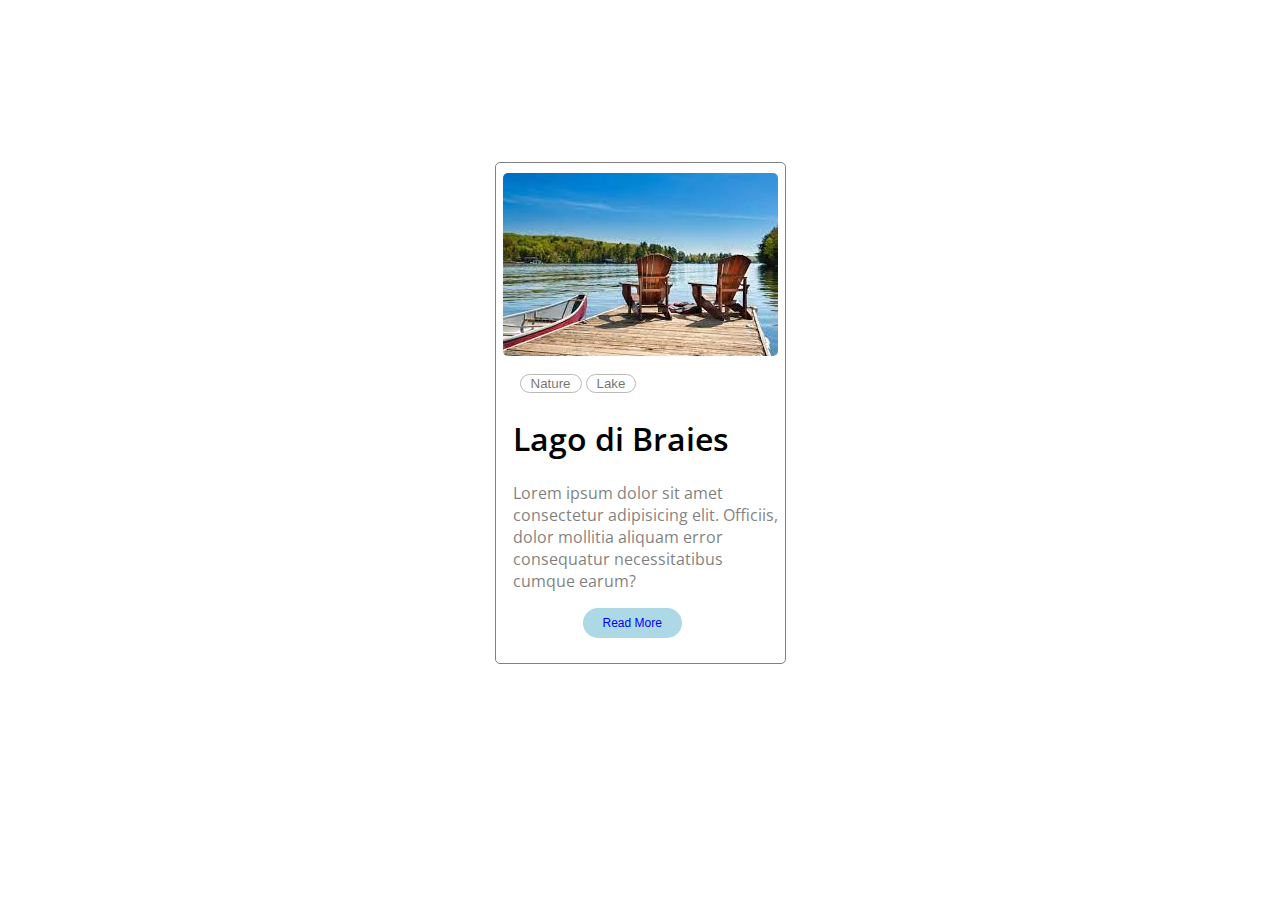
<file: Basic HTML & CSS card/index.html>
<!DOCTYPE html>
<html lang="en">
<head>
    <meta charset="UTF-8">
    <meta http-equiv="X-UA-Compatible" content="IE=edge">
    <meta name="viewport" content="width=device-width, initial-scale=1.0">
    <link rel="stylesheet" href="style.css">
    <title>Proiect1</title>
</head>
<body>
    <div>
        <img src="index.jpg" alt=""/>
        <div class = "buttons-wrapper">
            <button >Nature</button>
            <button class = "exemplu">Lake</button>
        </div>
       
        <h1>Lago di Braies</h1>
        <p>Lorem ipsum dolor sit amet consectetur adipisicing elit. Officiis, dolor mollitia aliquam error consequatur necessitatibus cumque earum? </p>
        <button class="buton-jos">Read More</button>
    </div>
</body>
</html>
</file>
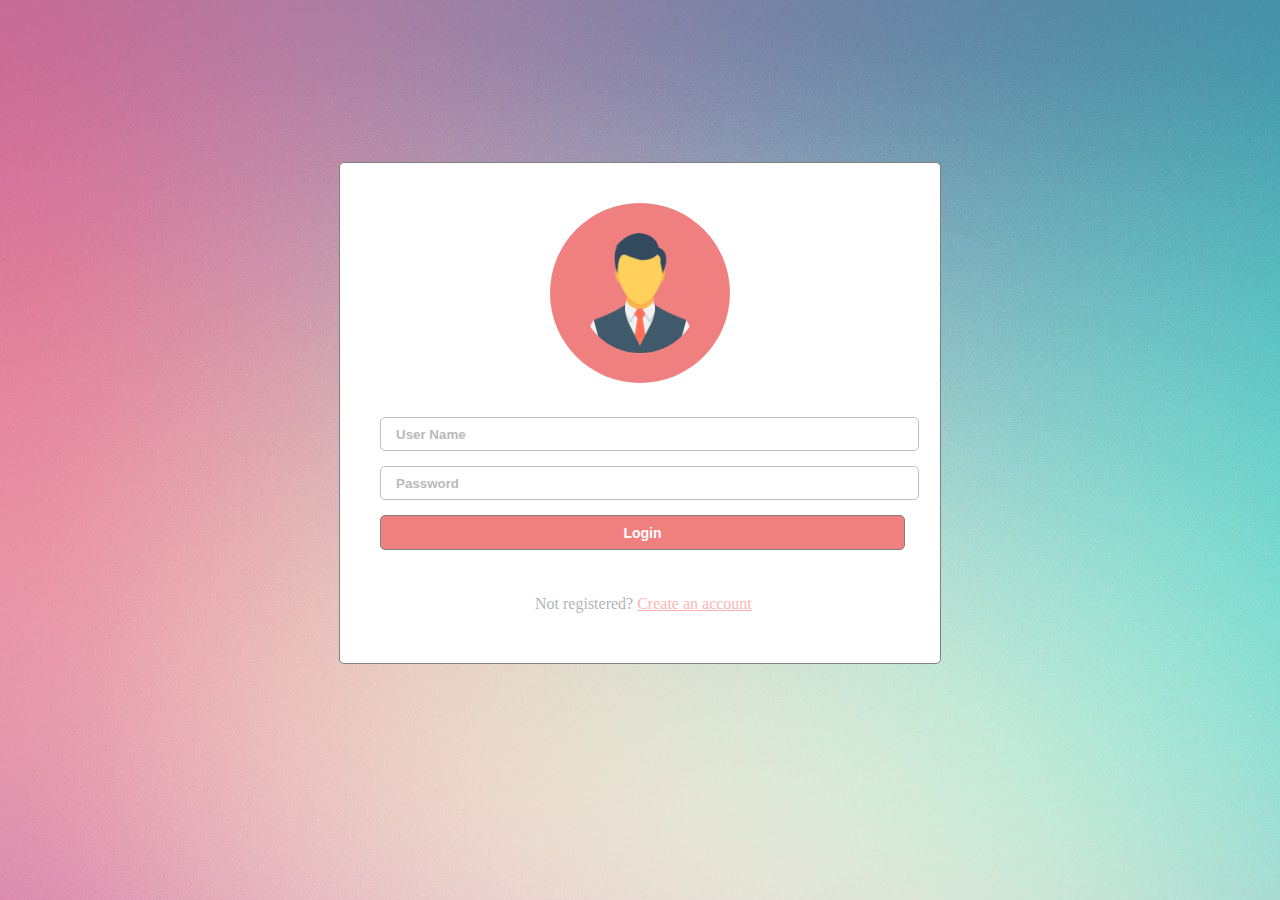
<file: Login form/index.html>
<!DOCTYPE html>
<html lang="en">
<head>
    <meta charset="UTF-8">
    <meta http-equiv="X-UA-Compatible" content="IE=edge">
    <meta name="viewport" content="width=device-width, initial-scale=1.0">
    <link rel="stylesheet" href="style.css">
    <title>Tema Login</title>
</head>
<body>
    <div>
        <img src="610120.png" alt=""/>
        <div class="inputb">
            <input placeholder="User Name"  type="text"/>
            <input placeholder="Password"  type="text"/>
        </div>
        <button> Login </button>
        <p>Not registered? <a href="">Create an account</a></p>
    </div>
</body>
</html>
</file>
<file: Basic HTML & CSS card/style.css>
@import url('https://fonts.googleapis.com/css2?family=Open+Sans:wght@400;600;800&display=swap');
body{
    background-color:white;
    font-family: 'Open Sans', sans-serif;
    display: grid;
    place-content: center;
    height: 90vh;
}
div{
    border:1px solid gray;
    border-radius: 5px;
height: 475px;
width: 275px;
background-color:white;
padding:10px 7px 15px 7px;
}
img{
    border-radius:5px;
}
.buttons-wrapper{
    border:transparent;
    height: 10px;
    width:150px;
    margin-left:10px;
    border-radius:20px;
}
.buttons-wrapper button{
    border-radius:10px;
    background-color: white;
    border:1px solid gray;
     padding:1px 10px; 
     opacity:55% ;
}
h1,p{
    padding-left:10px;
}
h1{
font-weight: 600;
}
p{
    opacity:50%;
}
.buton-jos{
    margin-left:80px;
    border-radius: 20px;
    padding:8px 20px;
    cursor:pointer;
    border:transparent;
    font-size:12px;
    font-weight:500;
    background-color: lightblue;
    color:blue;
}
</file>
<file: Login form/style.css>
body{
     background-image:url("index2.jpg"); 
     display: grid;
    place-content: center;
    height: 90vh;
}
img{
    margin-top:40px;
    margin-bottom:30px;
     height:120px;
     width:120px;
     background-color:  lightcoral;
     border-radius: 100px;
    padding:30px;
    margin-left: 210px;
}
div{
    border:1px solid gray;
    border-radius: 5px;
height: 500px;
width: 600px;
background-color:white;
}
.inputb{
    background-color: transparent;
    height:70px;
    width:600px;
    border:transparent;
    margin-left: 40px;
}
.inputb input{
    border:1px solid gray;
height:30px;
width:520px;
border-radius: 5px;
opacity: 50%;
margin-bottom: 15px;
font-weight:600;
padding-left:15px;
}
button{
    border:1px solid gray;
    height:35px;
width:525px;
background-color: lightcoral;
margin-top:28px;
margin-left: 40px;
border-radius: 5px;
font-weight: 600;
font-size:14px;color:white;
}
p{
    margin-left:195px;
    margin-top:45px;
    opacity: 30%;
}
a{
    color:red;
}
</file>
